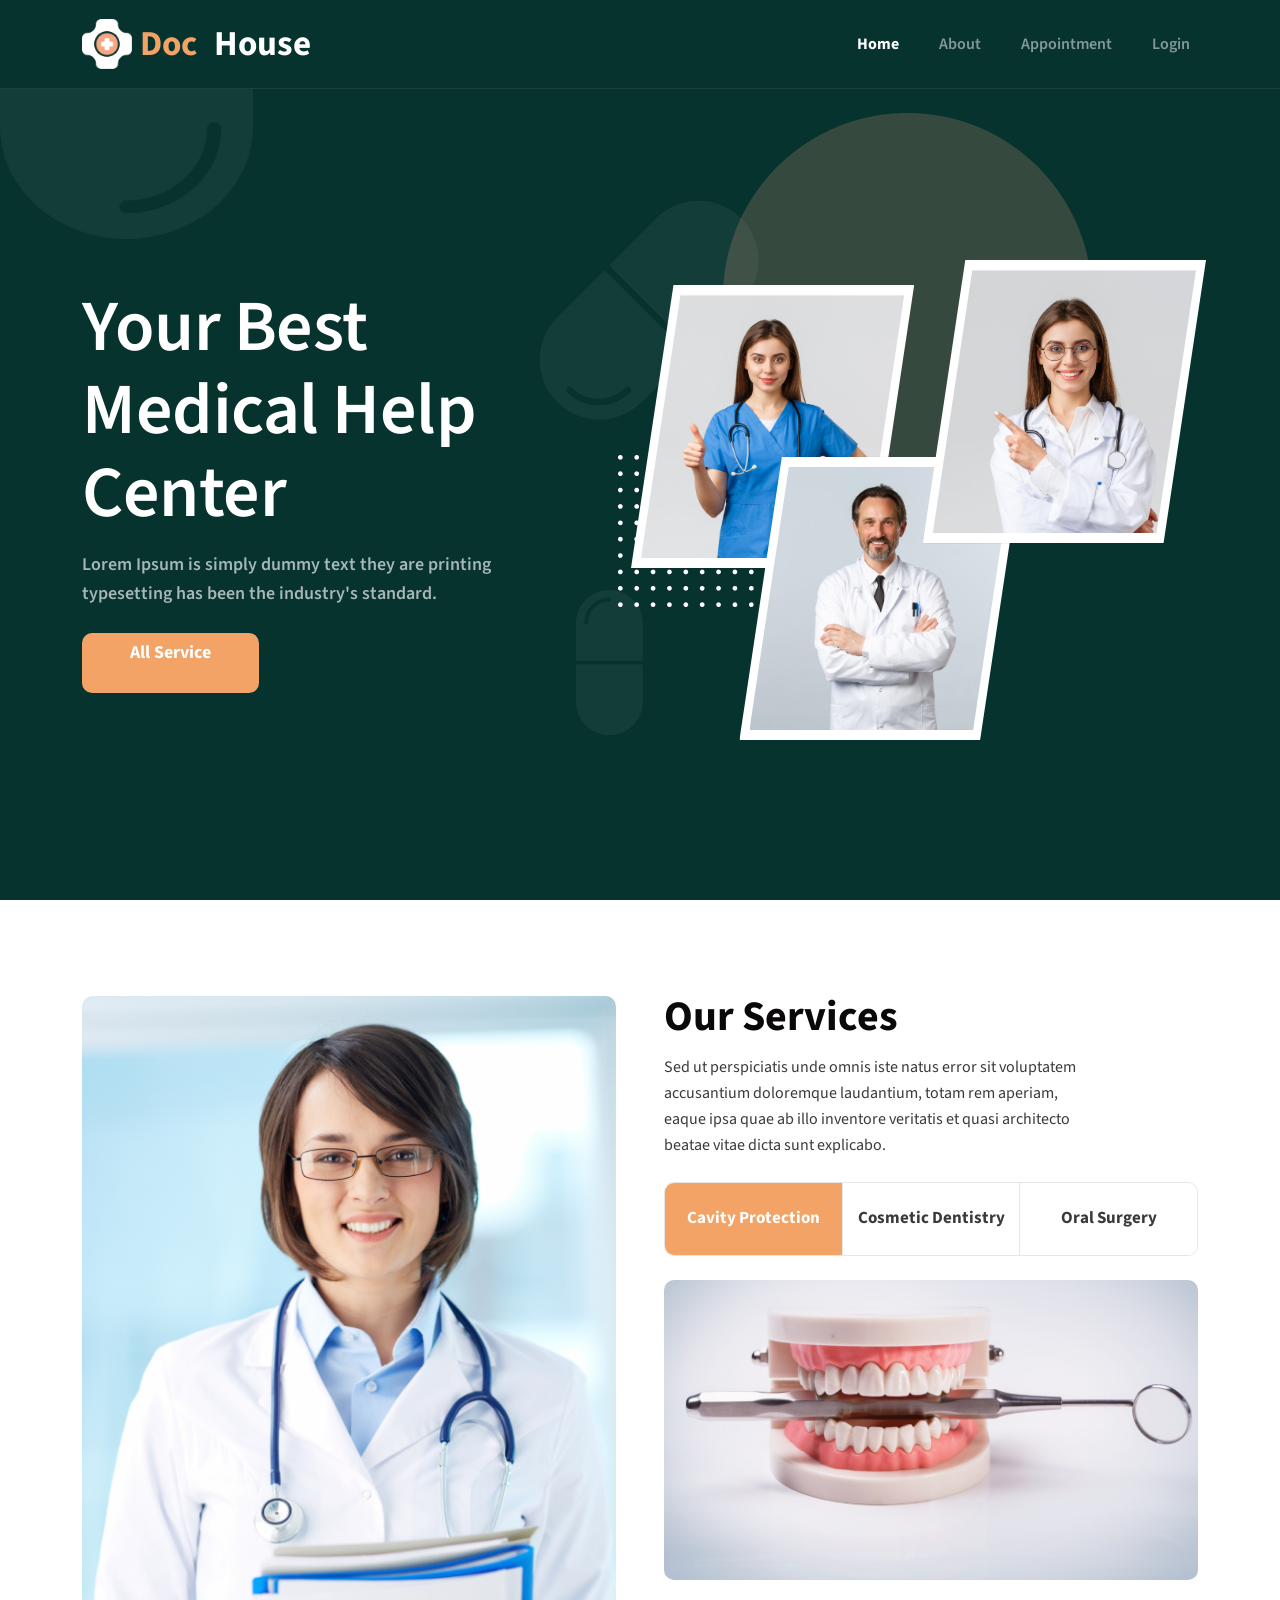
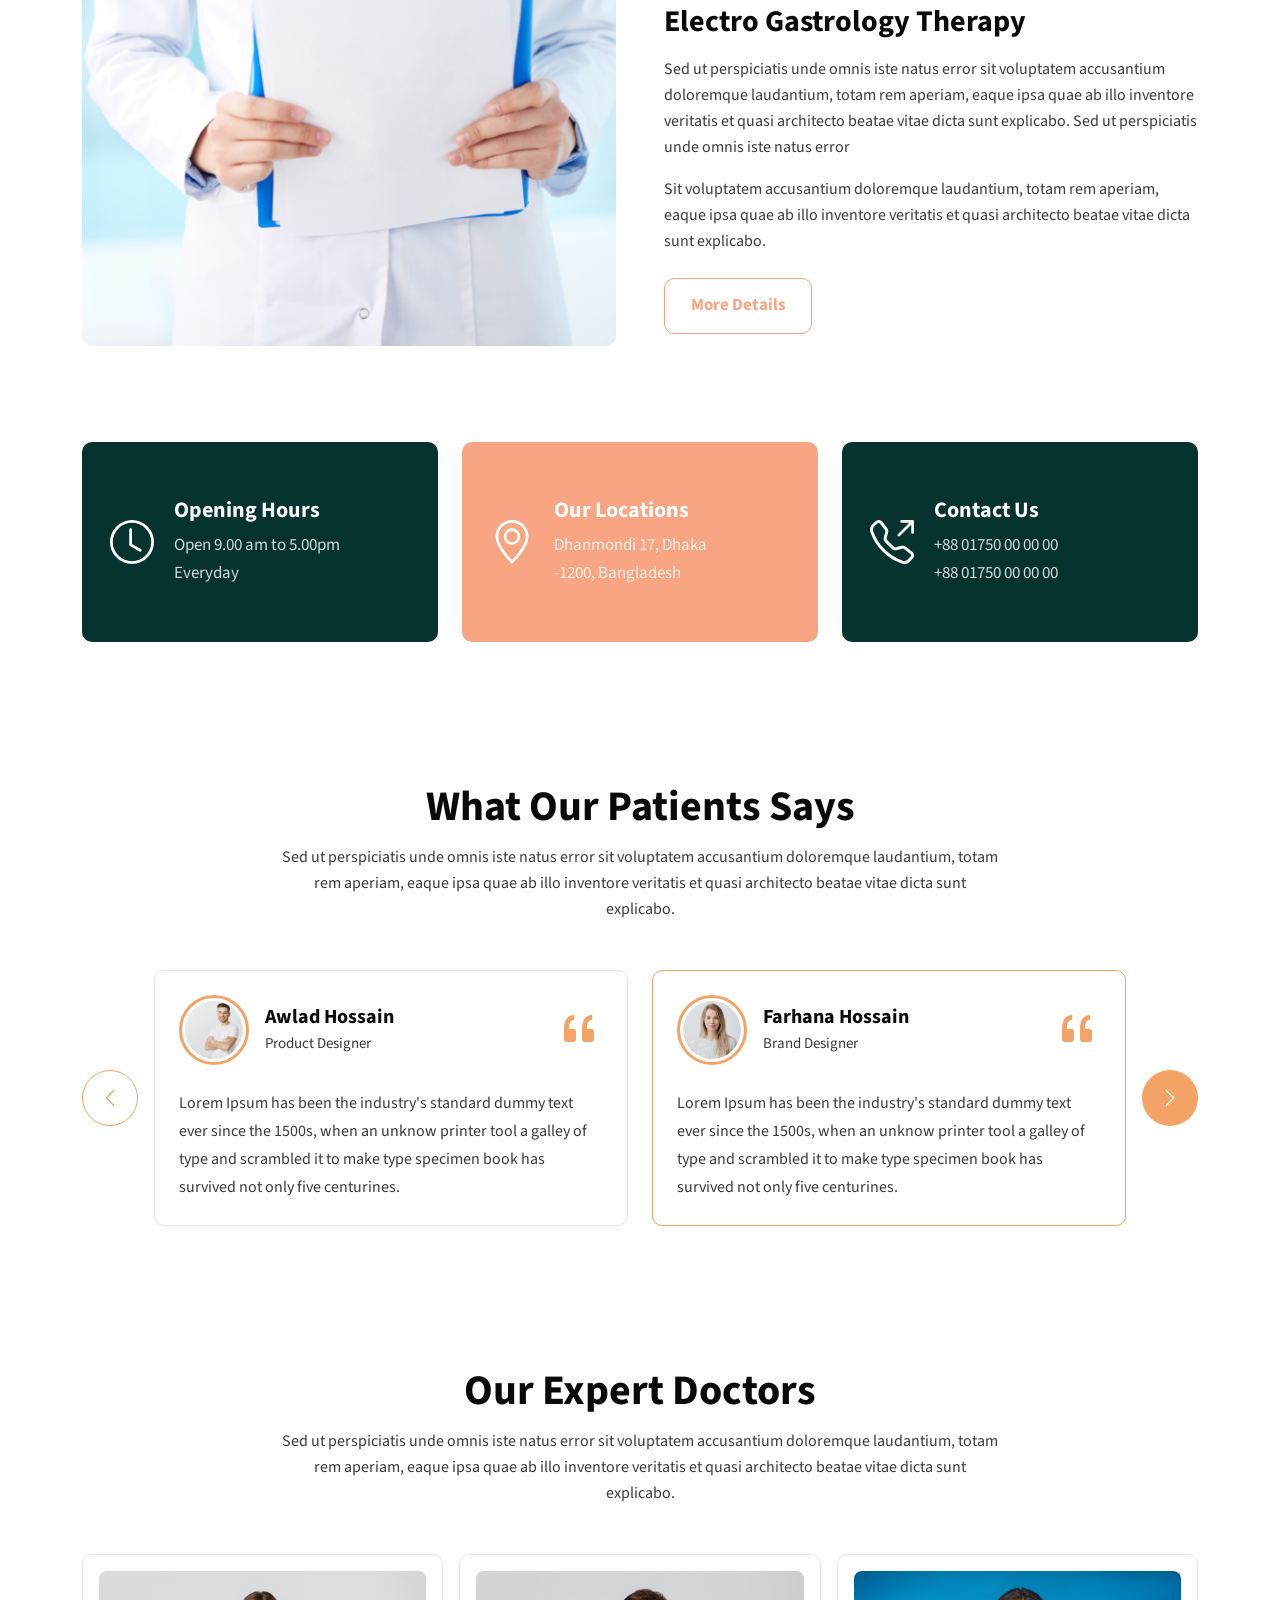
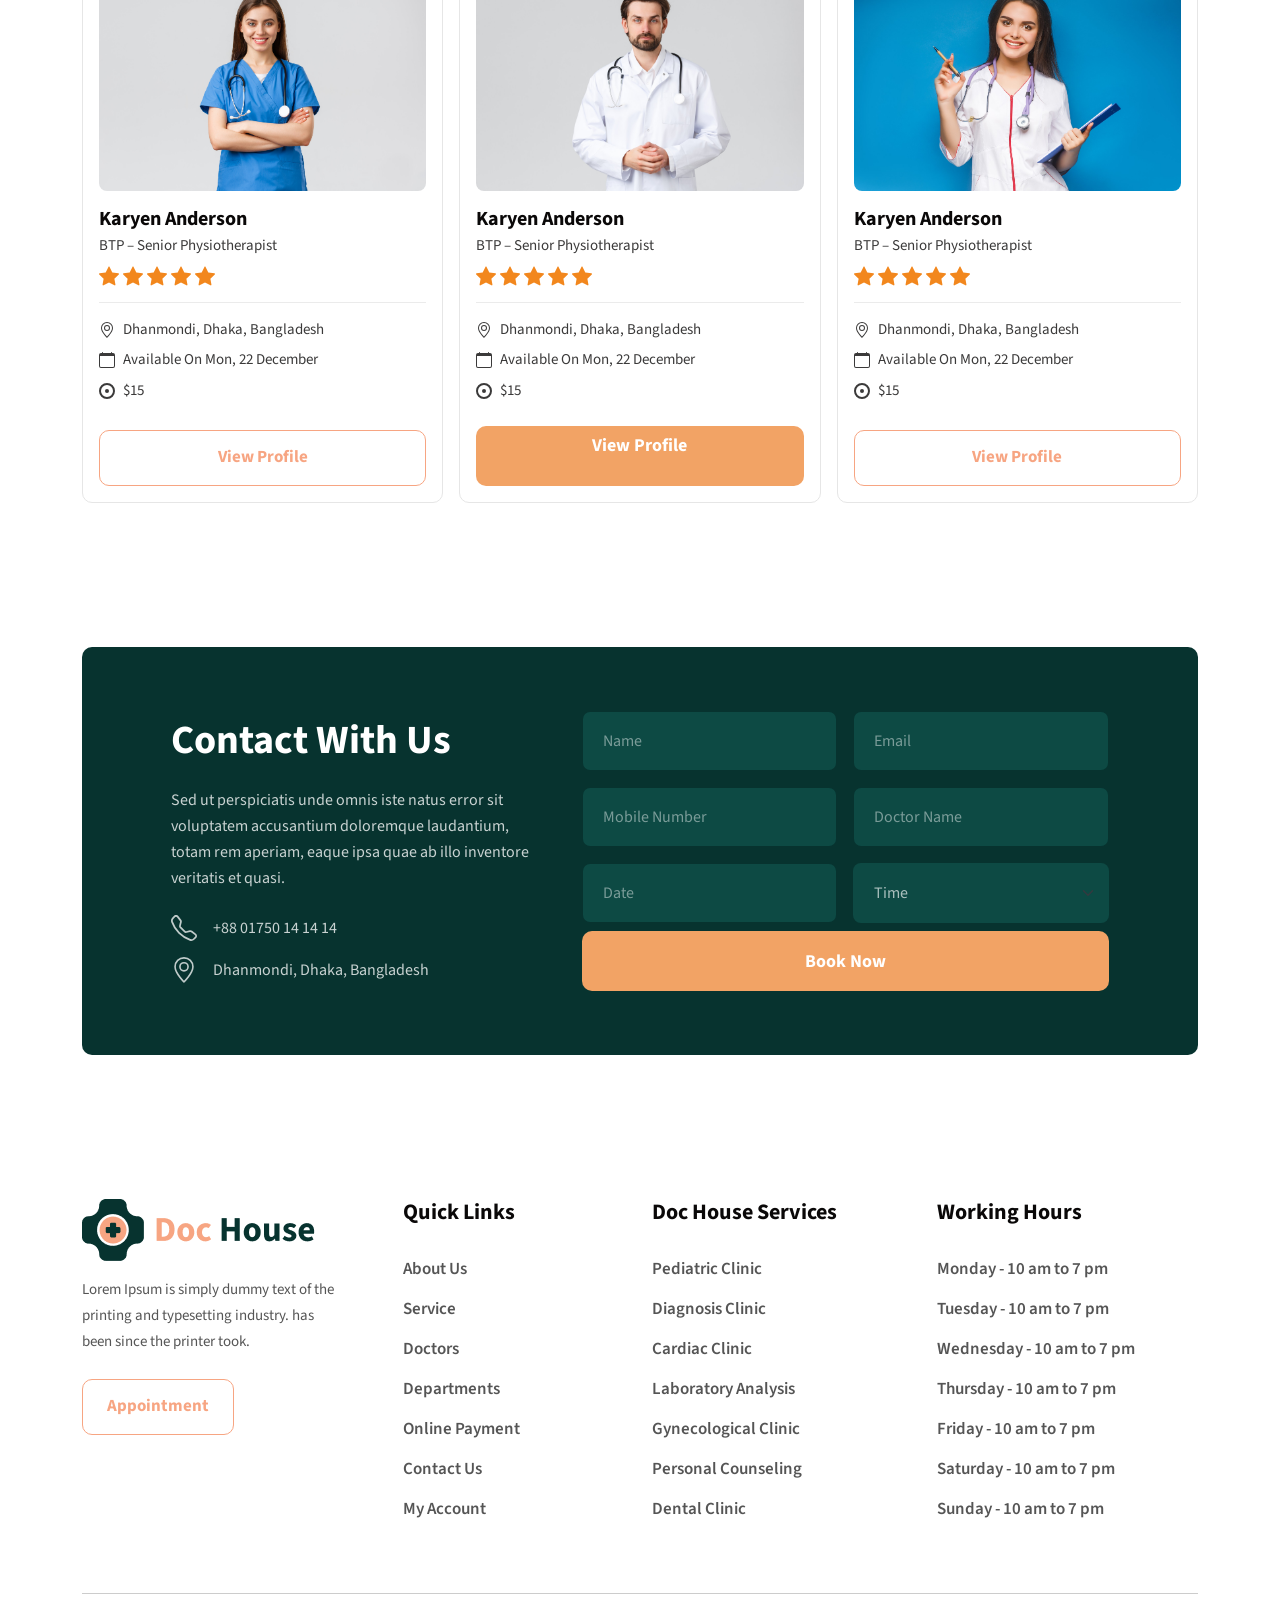
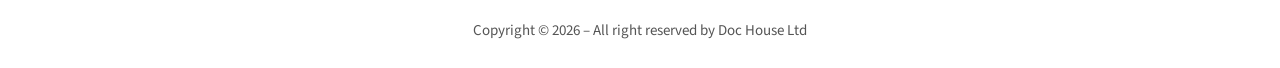
<file: index.html>
<!DOCTYPE html>
<html lang="en">
<head>
    <meta charset="UTF-8">
    <meta name="viewport" content="width=device-width, initial-scale=1.0">
    <link rel="stylesheet" href="https://cdn.jsdelivr.net/npm/bootstrap@5.3.8/dist/css/bootstrap.min.css">
    <link rel="preconnect" href="https://fonts.googleapis.com">
    <link rel="preconnect" href="https://fonts.gstatic.com" crossorigin>
    <link href="https://fonts.googleapis.com/css2?family=Source+Sans+3:ital,wght@0,200..900;1,200..900&display=swap" rel="stylesheet">
    <title>Doc House</title>
    <link rel="stylesheet" href="style.css">
</head>
<body>

<!-- Navbar -->
<nav class="navbar navbar-expand-lg navbar-dark fixed-top site-navbar">
    <div class="container">

        <!-- Logo (mobile) -->
        <a href="index.html" class="navbar-brand d-flex d-lg-none align-items-center">
            <img src="./images/logo.png" alt="Doc House" height="32" width="32" class="me-2 flex-shrink-0">
            <div class="brand-text brand-text-sm">
                <span class="brand-doc">Doc</span>
                <span class="brand-house">House</span>
            </div>
        </a>

        <!-- Logo (desktop) -->
        <a href="index.html" class="navbar-brand d-none d-lg-flex align-items-center">
            <img src="./images/logo.png" alt="Doc House" height="50" width="50" class="me-2 flex-shrink-0">
            <div class="brand-text brand-text-lg">
                <span class="brand-doc">Doc</span>
                <span class="brand-house">House</span>
            </div>
        </a>

        <!-- Toggler -->
        <button class="navbar-toggler border-0 shadow-none" type="button"
                data-bs-toggle="collapse" data-bs-target="#navbar-content"
                aria-controls="navbar-content" aria-expanded="false" aria-label="Toggle Navigation">
            <span class="navbar-toggler-icon"></span>
        </button>

        <!-- Links -->
        <div class="collapse navbar-collapse" id="navbar-content">
            <ul class="navbar-nav ms-auto mb-2 mb-lg-0 gap-lg-4 pt-3 pt-lg-0">
                <li class="nav-item"><a href="index.html" class="nav-link nav-active">Home</a></li>
                <li class="nav-item"><a href="#" class="nav-link nav-muted">About</a></li>
                <li class="nav-item"><a href="#" class="nav-link nav-muted">Appointment</a></li>
                <li class="nav-item"><a href="#" class="nav-link nav-muted">Login</a></li>
            </ul>
        </div>

    </div>
</nav>
<!-- Navbar -->

<!-- Hero -->
<section class="hero-section position-relative overflow-hidden d-flex align-items-center">

    <!-- BG Decorations -->
    <img src="./images/bg-capsule-top-left.png" alt="" aria-hidden="true"
         class="position-absolute vec vec-capsule-tl">
    <img src="./images/bg-capsule-middle.png" alt="" aria-hidden="true"
         class="position-absolute d-none d-lg-block vec vec-capsule-mid">
    <img src="./images/bg-circle.png" alt="" aria-hidden="true"
         class="position-absolute d-none d-lg-block vec vec-circle">
    <img src="./images/bg-dots.png" alt="" aria-hidden="true"
         class="position-absolute d-none d-lg-block vec vec-dots">
    <img src="./images/bg-capsule-bottom.png" alt="" aria-hidden="true"
         class="position-absolute d-none d-lg-block vec vec-capsule-bot">

    <div class="container py-5 position-relative z-1">
        <div class="row align-items-center g-5">

            <!-- Left: Text -->
            <div class="col-lg-6 col-12 text-center text-lg-start justify-content-center">
                <h1 class="hero-title fw-semibold mb-3">
                    Your Best Medical Help Center
                </h1>
                <p class="hero-sub mb-4 mx-auto mx-lg-0">
                    Lorem Ipsum is simply dummy text they are printing typesetting
                    has been the industry's standard.
                </p>
                <a href="#" class="btn btn-custom px-5 d-inline-block text-center">All Service</a>
            </div>

            <!-- Right: Parallelogram Gallery -->
            <div class="col-lg-6 col-12 d-flex justify-content-center">
                <div class="gallery-wrapper position-relative">
                    
                    <!-- Frame 1: Left mid -->
                    <div class="doc-frame doc-1">
                        <div class="img-mask">
                            <img src="./images/doc-img 1.jpg" alt="Doctor 1">
                        </div>
                    </div>

                    <!-- Frame 2: Center bottom (most prominent) -->
                    <div class="doc-frame doc-2">
                        <div class="img-mask">
                            <img src="./images/doc-img 2.jpg" alt="Doctor 2">
                        </div>
                    </div>

                    <!-- Frame 3: Right top -->
                    <div class="doc-frame doc-3">
                        <div class="img-mask">
                            <img src="./images/doc-img 3.jpg" alt="Doctor 3">
                        </div>
                    </div>

                </div>
            </div>

        </div>
    </div>
</section>
<!-- Hero -->


<!-- Services -->
<section class="servicec py-5 mt-5 justify-content-center">
    <div class="container">
        <div class="row g-5 align-items-start">

            <!-- Left: Doctor Image -->
            <div class="col-lg-6 col-12 text-center">
                <img src="./images/service_doc.png" alt="Doctor" class="service-main-img img-fluid w-100">
            </div>

            <!-- Right: Content -->
            <div class="col-lg-6 col-12 text-center text-lg-start">
                <h2 class="section-title fw-bold mb-3">Our Services</h2>
                <p class="section-para mb-4" style="max-width: 438px;" class="mx-auto mx-lg-0">
                    Sed ut perspiciatis unde omnis iste natus error sit voluptatem
                    accusantium doloremque laudantium, totam rem aperiam, eaque
                    ipsa quae ab illo inventore veritatis et quasi architecto beatae
                    vitae dicta sunt explicabo.
                </p>

                <!-- Tab Switcher -->
                <div class="service-tabs-container mb-4">
                    <button class="service-tab active">Cavity Protection</button>
                    <button class="service-tab">Cosmetic Dentistry</button>
                    <button class="service-tab">Oral Surgery</button>
                </div>

                <!-- Detail Image -->
                <img src="./images/service_teeth.png" alt="Electro Gastrology Therapy"
                     class="service-detail-img img-fluid w-100 mb-4">

                <h3 class="service-sub-title fw-bold mb-3">Electro Gastrology Therapy</h3>

                <p class="section-para mb-3">
                    Sed ut perspiciatis unde omnis iste natus error sit voluptatem accusantium
                    doloremque laudantium, totam rem aperiam, eaque ipsa quae ab illo inventore
                    veritatis et quasi architecto beatae vitae dicta sunt explicabo. Sed ut
                    perspiciatis unde omnis iste natus error
                </p>
                <p class="section-para mb-4">
                    Sit voluptatem accusantium doloremque laudantium, totam rem aperiam,
                    eaque ipsa quae ab illo inventore veritatis et quasi architecto beatae
                    vitae dicta sunt explicabo.
                </p>

                <a href="#" class="btn btn-outline-custom px-4">More Details</a>
            </div>

        </div>
    </div>
</section>
<!-- Services -->


<!-- Info -->
<section class="info py-5 mb-5">
    <div class="container">
        <div class="row g-4 justify-content-center">

            <!-- Opening Hours -->
            <div class="col-lg-4 col-md-6 col-12">
                <div class="info-card bg-dark-green">
                    <div class="info-icon flex-shrink-0">
                        <svg xmlns="http://www.w3.org/2000/svg" width="44" height="44" fill="#ffffff" viewBox="0 0 16 16">
                            <path d="M8 3.5a.5.5 0 0 0-1 0V9a.5.5 0 0 0 .252.434l3.5 2a.5.5 0 0 0 .496-.868L8 8.71z"/>
                            <path d="M8 16A8 8 0 1 0 8 0a8 8 0 0 0 0 16m7-8A7 7 0 1 1 1 8a7 7 0 0 1 14 0"/>
                        </svg>
                    </div>
                    <div>
                        <h3 class="info-title">Opening Hours</h3>
                        <p class="info-text mb-0">Open 9.00 am to 5.00pm<br>Everyday</p>
                    </div>
                </div>
            </div>

            <!-- Our Locations -->
            <div class="col-lg-4 col-md-6 col-12">
                <div class="info-card bg-orange">
                    <div class="info-icon flex-shrink-0">
                        <svg xmlns="http://www.w3.org/2000/svg" width="44" height="44" fill="#ffffff" viewBox="0 0 16 16">
                            <path d="M12.166 8.94c-.524 1.062-1.234 2.12-1.96 3.07A32 32 0 0 1 8 14.58a32 32 0 0 1-2.206-2.57c-.726-.95-1.436-2.008-1.96-3.07C3.304 7.867 3 6.862 3 6a5 5 0 0 1 10 0c0 .862-.305 1.867-.834 2.94M8 16s6-5.686 6-10A6 6 0 0 0 2 6c0 4.314 6 10 6 10"/>
                            <path d="M8 8a2 2 0 1 1 0-4 2 2 0 0 1 0 4m0 1a3 3 0 1 0 0-6 3 3 0 0 0 0 6"/>
                        </svg>
                    </div>
                    <div>
                        <h3 class="info-title">Our Locations</h3>
                        <p class="info-text mb-0">Dhanmondi 17, Dhaka<br>-1200, Bangladesh</p>
                    </div>
                </div>
            </div>

            <!-- Contact Us -->
            <div class="col-lg-4 col-md-6 col-12">
                <div class="info-card bg-dark-green">
                    <div class="info-icon flex-shrink-0">
                        <svg xmlns="http://www.w3.org/2000/svg" width="44" height="44" fill="#ffffff" viewBox="0 0 16 16">
                            <path d="M3.654 1.328a.678.678 0 0 0-1.015-.063L1.605 2.3c-.483.484-.661 1.169-.45 1.77a17.6 17.6 0 0 0 4.168 6.608 17.6 17.6 0 0 0 6.608 4.168c.601.211 1.286.033 1.77-.45l1.034-1.034a.678.678 0 0 0-.063-1.015l-2.307-1.794a.68.68 0 0 0-.58-.122l-2.19.547a1.75 1.75 0 0 1-1.657-.459L5.482 8.062a1.75 1.75 0 0 1-.46-1.657l.548-2.19a.68.68 0 0 0-.122-.58zM1.884.511a1.745 1.745 0 0 1 2.612.163L6.29 2.98c.329.423.445.974.315 1.494l-.547 2.19a.68.68 0 0 0 .178.643l2.457 2.457a.68.68 0 0 0 .644.178l2.189-.547a1.75 1.75 0 0 1 1.494.315l2.306 1.794c.829.645.905 1.87.163 2.611l-1.034 1.034c-.74.74-1.846 1.065-2.877.702a18.6 18.6 0 0 1-7.01-4.42 18.6 18.6 0 0 1-4.42-7.009c-.362-1.03-.037-2.137.703-2.877zM11 .5a.5.5 0 0 1 .5-.5h4a.5.5 0 0 1 .5.5v4a.5.5 0 0 1-1 0V1.707l-4.146 4.147a.5.5 0 0 1-.708-.708L14.293 1H11.5a.5.5 0 0 1-.5-.5"/>
                        </svg>
                    </div>
                    <div>
                        <h3 class="info-title">Contact Us</h3>
                        <p class="info-text mb-0">+88 01750 00 00 00<br>+88 01750 00 00 00</p>
                    </div>
                </div>
            </div>

        </div>
    </div>
</section>
<!-- Info -->


<!-- Testomonials -->
<section class="testomonial py-5 my-5">
    <div class="container">

        <div class="text-center mb-5">
            <h2 class="section-title fw-bold mb-3">What Our Patients Says</h2>
            <p class="section-para mx-auto" style="max-width: 720px;">
                Sed ut perspiciatis unde omnis iste natus error sit voluptatem accusantium doloremque laudantium,
                totam rem aperiam, eaque ipsa quae ab illo inventore veritatis et quasi architecto beatae
                vitae dicta sunt explicabo.
            </p>
        </div>

        <div class="d-flex align-items-center gap-3">

            <!-- Prev Button -->
            <button class="slider-btn prev-btn flex-shrink-0">
                <svg xmlns="http://www.w3.org/2000/svg" width="20" height="20" fill="currentColor" viewBox="0 0 16 16">
                    <path fill-rule="evenodd" d="M11.354 1.646a.5.5 0 0 1 0 .708L5.707 8l5.647 5.646a.5.5 0 0 1-.708.708l-6-6a.5.5 0 0 1 0-.708l6-6a.5.5 0 0 1 .708 0"/>
                </svg>
            </button>

            <div class="row g-4 flex-grow-1">

                <!-- Card 1 (default) -->
                <div class="col-lg-6 col-12">
                    <div class="testimonial-card p-4 h-100">
                        <div class="d-flex align-items-center justify-content-between mb-4">
                            <div class="d-flex align-items-center gap-3">
                                <img src="./images/patient1.jpg" alt="Awlad Hossain" class="patient-avatar">
                                <div>
                                    <h5 class="patient-name fw-bold mb-1">Awlad Hossain</h5>
                                    <p class="patient-role mb-0">Product Designer</p>
                                </div>
                            </div>
                            <svg xmlns="http://www.w3.org/2000/svg" width="48" height="48" fill="#F2A365" viewBox="0 0 16 16" class="flex-shrink-0">
                                <path d="M12 12a1 1 0 0 0 1-1V8.558a1 1 0 0 0-1-1h-1.388q0-.527.062-1.054.093-.558.31-.992t.559-.683q.34-.279.868-.279V3q-.868 0-1.52.372a3.3 3.3 0 0 0-1.085.992 4.9 4.9 0 0 0-.62 1.458A7.7 7.7 0 0 0 9 7.558V11a1 1 0 0 0 1 1zm-6 0a1 1 0 0 0 1-1V8.558a1 1 0 0 0-1-1H4.612q0-.527.062-1.054.094-.558.31-.992.217-.434.559-.683.34-.279.868-.279V3q-.868 0-1.52.372a3.3 3.3 0 0 0-1.085.992 4.9 4.9 0 0 0-.62 1.458A7.7 7.7 0 0 0 3 7.558V11a1 1 0 0 0 1 1z"/>
                            </svg>
                        </div>
                        <p class="review-text mb-0">
                            Lorem Ipsum has been the industry's standard dummy text ever since the 1500s,
                            when an unknow printer tool a galley of type and scrambled it to make type
                            specimen book has survived not only five centurines.
                        </p>
                    </div>
                </div>

                <!-- Card 2 (active — highlighted border) -->
                <div class="col-lg-6 col-12">
                    <div class="testimonial-card active-testimonial p-4 h-100">
                        <div class="d-flex align-items-center justify-content-between mb-4">
                            <div class="d-flex align-items-center gap-3">
                                <img src="./images/patient2.jpg" alt="Farhana Hossain" class="patient-avatar">
                                <div>
                                    <h5 class="patient-name fw-bold mb-1">Farhana Hossain</h5>
                                    <p class="patient-role mb-0">Brand Designer</p>
                                </div>
                            </div>
                            <svg xmlns="http://www.w3.org/2000/svg" width="48" height="48" fill="#F2A365" viewBox="0 0 16 16" class="flex-shrink-0">
                                <path d="M12 12a1 1 0 0 0 1-1V8.558a1 1 0 0 0-1-1h-1.388q0-.527.062-1.054.093-.558.31-.992t.559-.683q.34-.279.868-.279V3q-.868 0-1.52.372a3.3 3.3 0 0 0-1.085.992 4.9 4.9 0 0 0-.62 1.458A7.7 7.7 0 0 0 9 7.558V11a1 1 0 0 0 1 1zm-6 0a1 1 0 0 0 1-1V8.558a1 1 0 0 0-1-1H4.612q0-.527.062-1.054.094-.558.31-.992.217-.434.559-.683.34-.279.868-.279V3q-.868 0-1.52.372a3.3 3.3 0 0 0-1.085.992 4.9 4.9 0 0 0-.62 1.458A7.7 7.7 0 0 0 3 7.558V11a1 1 0 0 0 1 1z"/>
                            </svg>
                        </div>
                        <p class="review-text mb-0">
                            Lorem Ipsum has been the industry's standard dummy text ever since the 1500s,
                            when an unknow printer tool a galley of type and scrambled it to make type
                            specimen book has survived not only five centurines.
                        </p>
                    </div>
                </div>

            </div>

            <!-- Next Button -->
            <button class="slider-btn next-btn flex-shrink-0">
                <svg xmlns="http://www.w3.org/2000/svg" width="20" height="20" fill="currentColor" viewBox="0 0 16 16">
                    <path fill-rule="evenodd" d="M4.646 1.646a.5.5 0 0 1 .708 0l6 6a.5.5 0 0 1 0 .708l-6 6a.5.5 0 0 1-.708-.708L10.293 8 4.646 2.354a.5.5 0 0 1 0-.708"/>
                </svg>
            </button>

        </div>

    </div>
</section>
<!-- Testomonials -->


<!-- expert Doctors -->
<section class="doctors py-5 my-5">
    <div class="container">

        <div class="text-center mb-5">
            <h2 class="section-title fw-bold mb-3">Our Expert Doctors</h2>
            <p class="section-para mx-auto mb-0" style="max-width: 720px;">
                Sed ut perspiciatis unde omnis iste natus error sit voluptatem accusantium doloremque laudantium,
                totam rem aperiam, eaque ipsa quae ab illo inventore veritatis et quasi architecto beatae
                vitae dicta sunt explicabo.
            </p>
        </div>

        <div class="row gx-3 gy-4">

            <!-- Card 1 (outline button) -->
            <div class="col-lg-4 col-md-6 col-12">
                <div class="doctor-card p-3 h-100 d-flex flex-column">
                    <img src="./images/expert-doc1.jpg" alt="Karyen Anderson" class="doctor-photo mb-3">
                    <h5 class="doctor-name fw-bold mb-1">Karyen Anderson</h5>
                    <p class="doctor-role mb-2">BTP – Senior Physiotherapist</p>
                    <div class="d-flex gap-1 mb-3">
                        <svg xmlns="http://www.w3.org/2000/svg" width="20" height="20" fill="#F2871D" viewBox="0 0 16 16"><path d="M3.612 15.443c-.386.198-.824-.149-.746-.592l.83-4.73L.173 6.765c-.329-.314-.158-.888.283-.95l4.898-.696L7.538.792c.197-.39.73-.39.927 0l2.184 4.327 4.898.696c.441.062.612.636.282.95l-3.522 3.356.83 4.73c.078.443-.36.79-.746.592L8 13.187l-4.389 2.256z"/></svg>
                        <svg xmlns="http://www.w3.org/2000/svg" width="20" height="20" fill="#F2871D" viewBox="0 0 16 16"><path d="M3.612 15.443c-.386.198-.824-.149-.746-.592l.83-4.73L.173 6.765c-.329-.314-.158-.888.283-.95l4.898-.696L7.538.792c.197-.39.73-.39.927 0l2.184 4.327 4.898.696c.441.062.612.636.282.95l-3.522 3.356.83 4.73c.078.443-.36.79-.746.592L8 13.187l-4.389 2.256z"/></svg>
                        <svg xmlns="http://www.w3.org/2000/svg" width="20" height="20" fill="#F2871D" viewBox="0 0 16 16"><path d="M3.612 15.443c-.386.198-.824-.149-.746-.592l.83-4.73L.173 6.765c-.329-.314-.158-.888.283-.95l4.898-.696L7.538.792c.197-.39.73-.39.927 0l2.184 4.327 4.898.696c.441.062.612.636.282.95l-3.522 3.356.83 4.73c.078.443-.36.79-.746.592L8 13.187l-4.389 2.256z"/></svg>
                        <svg xmlns="http://www.w3.org/2000/svg" width="20" height="20" fill="#F2871D" viewBox="0 0 16 16"><path d="M3.612 15.443c-.386.198-.824-.149-.746-.592l.83-4.73L.173 6.765c-.329-.314-.158-.888.283-.95l4.898-.696L7.538.792c.197-.39.73-.39.927 0l2.184 4.327 4.898.696c.441.062.612.636.282.95l-3.522 3.356.83 4.73c.078.443-.36.79-.746.592L8 13.187l-4.389 2.256z"/></svg>
                        <svg xmlns="http://www.w3.org/2000/svg" width="20" height="20" fill="#F2871D" viewBox="0 0 16 16"><path d="M3.612 15.443c-.386.198-.824-.149-.746-.592l.83-4.73L.173 6.765c-.329-.314-.158-.888.283-.95l4.898-.696L7.538.792c.197-.39.73-.39.927 0l2.184 4.327 4.898.696c.441.062.612.636.282.95l-3.522 3.356.83 4.73c.078.443-.36.79-.746.592L8 13.187l-4.389 2.256z"/></svg>
                    </div>
                    <hr class="doctor-divider">
                    <div class="d-flex flex-column gap-2 mb-4">
                        <div class="d-flex align-items-center gap-2">
                            <svg xmlns="http://www.w3.org/2000/svg" width="16" height="16" fill="#3B3A3A" viewBox="0 0 16 16"><path d="M12.166 8.94c-.524 1.062-1.234 2.12-1.96 3.07A32 32 0 0 1 8 14.58a32 32 0 0 1-2.206-2.57c-.726-.95-1.436-2.008-1.96-3.07C3.304 7.867 3 6.862 3 6a5 5 0 0 1 10 0c0 .862-.305 1.867-.834 2.94M8 16s6-5.686 6-10A6 6 0 0 0 2 6c0 4.314 6 10 6 10"/><path d="M8 8a2 2 0 1 1 0-4 2 2 0 0 1 0 4m0 1a3 3 0 1 0 0-6 3 3 0 0 0 0 6"/></svg>
                            <span class="doctor-info-text">Dhanmondi, Dhaka, Bangladesh</span>
                        </div>
                        <div class="d-flex align-items-center gap-2">
                            <svg xmlns="http://www.w3.org/2000/svg" width="16" height="16" fill="#3B3A3A" viewBox="0 0 16 16"><path d="M3.5 0a.5.5 0 0 1 .5.5V1h8V.5a.5.5 0 0 1 1 0V1h1a2 2 0 0 1 2 2v11a2 2 0 0 1-2 2H2a2 2 0 0 1-2-2V3a2 2 0 0 1 2-2h1V.5a.5.5 0 0 1 .5-.5M1 4v10a1 1 0 0 0 1 1h12a1 1 0 0 0 1-1V4z"/></svg>
                            <span class="doctor-info-text">Available On Mon, 22 December</span>
                        </div>
                        <div class="d-flex align-items-center gap-2">
                            <svg xmlns="http://www.w3.org/2000/svg" width="16" height="16" fill="#3B3A3A" viewBox="0 0 16 16"><path d="M8 10a2 2 0 1 0 0-4 2 2 0 0 0 0 4"/><path d="M8 16A8 8 0 1 0 8 0a8 8 0 0 0 0 16m1-8a1 1 0 1 1-2 0 1 1 0 0 1 2 0m5 0A6 6 0 1 1 2 8a6 6 0 0 1 12 0"/></svg>
                            <span class="doctor-info-text">$15</span>
                        </div>
                    </div>
                    <a href="./doctorprofile.html" class="btn btn-outline-custom mt-auto">View Profile</a>
                </div>
            </div>

            <!-- Card 2 (filled button — featured) -->
            <div class="col-lg-4 col-md-6 col-12">
                <div class="doctor-card p-3 h-100 d-flex flex-column">
                    <img src="./images/expert-doc2.jpg" alt="Karyen Anderson" class="doctor-photo mb-3">
                    <h5 class="doctor-name fw-bold mb-1">Karyen Anderson</h5>
                    <p class="doctor-role mb-2">BTP – Senior Physiotherapist</p>
                    <div class="d-flex gap-1 mb-3">
                        <svg xmlns="http://www.w3.org/2000/svg" width="20" height="20" fill="#F2871D" viewBox="0 0 16 16"><path d="M3.612 15.443c-.386.198-.824-.149-.746-.592l.83-4.73L.173 6.765c-.329-.314-.158-.888.283-.95l4.898-.696L7.538.792c.197-.39.73-.39.927 0l2.184 4.327 4.898.696c.441.062.612.636.282.95l-3.522 3.356.83 4.73c.078.443-.36.79-.746.592L8 13.187l-4.389 2.256z"/></svg>
                        <svg xmlns="http://www.w3.org/2000/svg" width="20" height="20" fill="#F2871D" viewBox="0 0 16 16"><path d="M3.612 15.443c-.386.198-.824-.149-.746-.592l.83-4.73L.173 6.765c-.329-.314-.158-.888.283-.95l4.898-.696L7.538.792c.197-.39.73-.39.927 0l2.184 4.327 4.898.696c.441.062.612.636.282.95l-3.522 3.356.83 4.73c.078.443-.36.79-.746.592L8 13.187l-4.389 2.256z"/></svg>
                        <svg xmlns="http://www.w3.org/2000/svg" width="20" height="20" fill="#F2871D" viewBox="0 0 16 16"><path d="M3.612 15.443c-.386.198-.824-.149-.746-.592l.83-4.73L.173 6.765c-.329-.314-.158-.888.283-.95l4.898-.696L7.538.792c.197-.39.73-.39.927 0l2.184 4.327 4.898.696c.441.062.612.636.282.95l-3.522 3.356.83 4.73c.078.443-.36.79-.746.592L8 13.187l-4.389 2.256z"/></svg>
                        <svg xmlns="http://www.w3.org/2000/svg" width="20" height="20" fill="#F2871D" viewBox="0 0 16 16"><path d="M3.612 15.443c-.386.198-.824-.149-.746-.592l.83-4.73L.173 6.765c-.329-.314-.158-.888.283-.95l4.898-.696L7.538.792c.197-.39.73-.39.927 0l2.184 4.327 4.898.696c.441.062.612.636.282.95l-3.522 3.356.83 4.73c.078.443-.36.79-.746.592L8 13.187l-4.389 2.256z"/></svg>
                        <svg xmlns="http://www.w3.org/2000/svg" width="20" height="20" fill="#F2871D" viewBox="0 0 16 16"><path d="M3.612 15.443c-.386.198-.824-.149-.746-.592l.83-4.73L.173 6.765c-.329-.314-.158-.888.283-.95l4.898-.696L7.538.792c.197-.39.73-.39.927 0l2.184 4.327 4.898.696c.441.062.612.636.282.95l-3.522 3.356.83 4.73c.078.443-.36.79-.746.592L8 13.187l-4.389 2.256z"/></svg>
                    </div>
                    <hr class="doctor-divider">
                    <div class="d-flex flex-column gap-2 mb-4">
                        <div class="d-flex align-items-center gap-2">
                            <svg xmlns="http://www.w3.org/2000/svg" width="16" height="16" fill="#3B3A3A" viewBox="0 0 16 16"><path d="M12.166 8.94c-.524 1.062-1.234 2.12-1.96 3.07A32 32 0 0 1 8 14.58a32 32 0 0 1-2.206-2.57c-.726-.95-1.436-2.008-1.96-3.07C3.304 7.867 3 6.862 3 6a5 5 0 0 1 10 0c0 .862-.305 1.867-.834 2.94M8 16s6-5.686 6-10A6 6 0 0 0 2 6c0 4.314 6 10 6 10"/><path d="M8 8a2 2 0 1 1 0-4 2 2 0 0 1 0 4m0 1a3 3 0 1 0 0-6 3 3 0 0 0 0 6"/></svg>
                            <span class="doctor-info-text">Dhanmondi, Dhaka, Bangladesh</span>
                        </div>
                        <div class="d-flex align-items-center gap-2">
                            <svg xmlns="http://www.w3.org/2000/svg" width="16" height="16" fill="#3B3A3A" viewBox="0 0 16 16"><path d="M3.5 0a.5.5 0 0 1 .5.5V1h8V.5a.5.5 0 0 1 1 0V1h1a2 2 0 0 1 2 2v11a2 2 0 0 1-2 2H2a2 2 0 0 1-2-2V3a2 2 0 0 1 2-2h1V.5a.5.5 0 0 1 .5-.5M1 4v10a1 1 0 0 0 1 1h12a1 1 0 0 0 1-1V4z"/></svg>
                            <span class="doctor-info-text">Available On Mon, 22 December</span>
                        </div>
                        <div class="d-flex align-items-center gap-2">
                            <svg xmlns="http://www.w3.org/2000/svg" width="16" height="16" fill="#3B3A3A" viewBox="0 0 16 16"><path d="M8 10a2 2 0 1 0 0-4 2 2 0 0 0 0 4"/><path d="M8 16A8 8 0 1 0 8 0a8 8 0 0 0 0 16m1-8a1 1 0 1 1-2 0 1 1 0 0 1 2 0m5 0A6 6 0 1 1 2 8a6 6 0 0 1 12 0"/></svg>
                            <span class="doctor-info-text">$15</span>
                        </div>
                    </div>
                    <a href="./doctorprofile.html" class="btn btn-custom mt-auto text-white text-align-center justify-content-center">View Profile</a>
                </div>
            </div>

            <!-- Card 3 (outline button) -->
            <div class="col-lg-4 col-md-6 col-12">
                <div class="doctor-card p-3 h-100 d-flex flex-column">
                    <img src="./images/expert-doc3.jpg" alt="Karyen Anderson" class="doctor-photo mb-3">
                    <h5 class="doctor-name fw-bold mb-1">Karyen Anderson</h5>
                    <p class="doctor-role mb-2">BTP – Senior Physiotherapist</p>
                    <div class="d-flex gap-1 mb-3">
                        <svg xmlns="http://www.w3.org/2000/svg" width="20" height="20" fill="#F2871D" viewBox="0 0 16 16"><path d="M3.612 15.443c-.386.198-.824-.149-.746-.592l.83-4.73L.173 6.765c-.329-.314-.158-.888.283-.95l4.898-.696L7.538.792c.197-.39.73-.39.927 0l2.184 4.327 4.898.696c.441.062.612.636.282.95l-3.522 3.356.83 4.73c.078.443-.36.79-.746.592L8 13.187l-4.389 2.256z"/></svg>
                        <svg xmlns="http://www.w3.org/2000/svg" width="20" height="20" fill="#F2871D" viewBox="0 0 16 16"><path d="M3.612 15.443c-.386.198-.824-.149-.746-.592l.83-4.73L.173 6.765c-.329-.314-.158-.888.283-.95l4.898-.696L7.538.792c.197-.39.73-.39.927 0l2.184 4.327 4.898.696c.441.062.612.636.282.95l-3.522 3.356.83 4.73c.078.443-.36.79-.746.592L8 13.187l-4.389 2.256z"/></svg>
                        <svg xmlns="http://www.w3.org/2000/svg" width="20" height="20" fill="#F2871D" viewBox="0 0 16 16"><path d="M3.612 15.443c-.386.198-.824-.149-.746-.592l.83-4.73L.173 6.765c-.329-.314-.158-.888.283-.95l4.898-.696L7.538.792c.197-.39.73-.39.927 0l2.184 4.327 4.898.696c.441.062.612.636.282.95l-3.522 3.356.83 4.73c.078.443-.36.79-.746.592L8 13.187l-4.389 2.256z"/></svg>
                        <svg xmlns="http://www.w3.org/2000/svg" width="20" height="20" fill="#F2871D" viewBox="0 0 16 16"><path d="M3.612 15.443c-.386.198-.824-.149-.746-.592l.83-4.73L.173 6.765c-.329-.314-.158-.888.283-.95l4.898-.696L7.538.792c.197-.39.73-.39.927 0l2.184 4.327 4.898.696c.441.062.612.636.282.95l-3.522 3.356.83 4.73c.078.443-.36.79-.746.592L8 13.187l-4.389 2.256z"/></svg>
                        <svg xmlns="http://www.w3.org/2000/svg" width="20" height="20" fill="#F2871D" viewBox="0 0 16 16"><path d="M3.612 15.443c-.386.198-.824-.149-.746-.592l.83-4.73L.173 6.765c-.329-.314-.158-.888.283-.95l4.898-.696L7.538.792c.197-.39.73-.39.927 0l2.184 4.327 4.898.696c.441.062.612.636.282.95l-3.522 3.356.83 4.73c.078.443-.36.79-.746.592L8 13.187l-4.389 2.256z"/></svg>
                    </div>
                    <hr class="doctor-divider">
                    <div class="d-flex flex-column gap-2 mb-4">
                        <div class="d-flex align-items-center gap-2">
                            <svg xmlns="http://www.w3.org/2000/svg" width="16" height="16" fill="#3B3A3A" viewBox="0 0 16 16"><path d="M12.166 8.94c-.524 1.062-1.234 2.12-1.96 3.07A32 32 0 0 1 8 14.58a32 32 0 0 1-2.206-2.57c-.726-.95-1.436-2.008-1.96-3.07C3.304 7.867 3 6.862 3 6a5 5 0 0 1 10 0c0 .862-.305 1.867-.834 2.94M8 16s6-5.686 6-10A6 6 0 0 0 2 6c0 4.314 6 10 6 10"/><path d="M8 8a2 2 0 1 1 0-4 2 2 0 0 1 0 4m0 1a3 3 0 1 0 0-6 3 3 0 0 0 0 6"/></svg>
                            <span class="doctor-info-text">Dhanmondi, Dhaka, Bangladesh</span>
                        </div>
                        <div class="d-flex align-items-center gap-2">
                            <svg xmlns="http://www.w3.org/2000/svg" width="16" height="16" fill="#3B3A3A" viewBox="0 0 16 16"><path d="M3.5 0a.5.5 0 0 1 .5.5V1h8V.5a.5.5 0 0 1 1 0V1h1a2 2 0 0 1 2 2v11a2 2 0 0 1-2 2H2a2 2 0 0 1-2-2V3a2 2 0 0 1 2-2h1V.5a.5.5 0 0 1 .5-.5M1 4v10a1 1 0 0 0 1 1h12a1 1 0 0 0 1-1V4z"/></svg>
                            <span class="doctor-info-text">Available On Mon, 22 December</span>
                        </div>
                        <div class="d-flex align-items-center gap-2">
                            <svg xmlns="http://www.w3.org/2000/svg" width="16" height="16" fill="#3B3A3A" viewBox="0 0 16 16"><path d="M8 10a2 2 0 1 0 0-4 2 2 0 0 0 0 4"/><path d="M8 16A8 8 0 1 0 8 0a8 8 0 0 0 0 16m1-8a1 1 0 1 1-2 0 1 1 0 0 1 2 0m5 0A6 6 0 1 1 2 8a6 6 0 0 1 12 0"/></svg>
                            <span class="doctor-info-text">$15</span>
                        </div>
                    </div>
                    <a href="./doctorprofile.html" class="btn btn-outline-custom mt-auto">View Profile</a>
                </div>
            </div>

        </div>
    </div>
</section>
<!-- expert Doctors -->


<!-- Contact -->
<section class="py-5 my-5">
    <div class="container">
        <div class="contact-wrap">
            <div class="row g-5 align-items-center">

                <!-- Left Info -->
                <div class="col-lg-5 col-12">
                    <h2 class="contact-title fw-bold mb-4">Contact With Us</h2>
                    <p class="contact-text mb-4">
                        Sed ut perspiciatis unde omnis iste natus error sit voluptatem
                        accusantium doloremque laudantium, totam rem aperiam, eaque ipsa
                        quae ab illo inventore veritatis et quasi.
                    </p>
                    <div class="d-flex align-items-center gap-3 mb-3">
                        <svg xmlns="http://www.w3.org/2000/svg" width="26" height="26" fill="rgba(255,255,255,0.75)" viewBox="0 0 16 16">
                            <path d="M3.654 1.328a.678.678 0 0 0-1.015-.063L1.605 2.3c-.483.484-.661 1.169-.45 1.77a17.6 17.6 0 0 0 4.168 6.608 17.6 17.6 0 0 0 6.608 4.168c.601.211 1.286.033 1.77-.45l1.034-1.034a.678.678 0 0 0-.063-1.015l-2.307-1.794a.68.68 0 0 0-.58-.122l-2.19.547a1.75 1.75 0 0 1-1.657-.459L5.482 8.062a1.75 1.75 0 0 1-.46-1.657l.548-2.19a.68.68 0 0 0-.122-.58zM1.884.511a1.745 1.745 0 0 1 2.612.163L6.29 2.98c.329.423.445.974.315 1.494l-.547 2.19a.68.68 0 0 0 .178.643l2.457 2.457a.68.68 0 0 0 .644.178l2.189-.547a1.75 1.75 0 0 1 1.494.315l2.306 1.794c.829.645.905 1.87.163 2.611l-1.034 1.034c-.74.74-1.846 1.065-2.877.702a18.6 18.6 0 0 1-7.01-4.42 18.6 18.6 0 0 1-4.42-7.009c-.362-1.03-.037-2.137.703-2.877z"/>
                        </svg>
                        <span class="contact-text mb-0">+88 01750 14 14 14</span>
                    </div>
                    <div class="d-flex align-items-center gap-3">
                        <svg xmlns="http://www.w3.org/2000/svg" width="26" height="26" fill="rgba(255,255,255,0.75)" viewBox="0 0 16 16">
                            <path d="M12.166 8.94c-.524 1.062-1.234 2.12-1.96 3.07A32 32 0 0 1 8 14.58a32 32 0 0 1-2.206-2.57c-.726-.95-1.436-2.008-1.96-3.07C3.304 7.867 3 6.862 3 6a5 5 0 0 1 10 0c0 .862-.305 1.867-.834 2.94M8 16s6-5.686 6-10A6 6 0 0 0 2 6c0 4.314 6 10 6 10"/>
                            <path d="M8 8a2 2 0 1 1 0-4 2 2 0 0 1 0 4m0 1a3 3 0 1 0 0-6 3 3 0 0 0 0 6"/>
                        </svg>
                        <span class="contact-text mb-0">Dhanmondi, Dhaka, Bangladesh</span>
                    </div>
                </div>

                <!-- Right Form -->
                <div class="col-lg-7 col-12">
                    <div class="row g-3">
                        <div class="col-12 col-sm-6">
                            <input type="text" placeholder="Name" class="form-control contact-input">
                        </div>
                        <div class="col-12 col-sm-6">
                            <input type="email" placeholder="Email" class="form-control contact-input">
                        </div>
                        <div class="col-12 col-sm-6">
                            <input type="tel" placeholder="Mobile Number" class="form-control contact-input">
                        </div>
                        <div class="col-12 col-sm-6">
                            <input type="text" placeholder="Doctor Name" class="form-control contact-input">
                        </div>
                        <div class="col-12 col-sm-6 position-relative">
                            <input type="text" placeholder="Date"
                                   onfocus="this.type='date'"
                                   onblur="if(!this.value) this.type='text'"
                                   class="form-control contact-input">
                        </div>
                        <div class="col-12 col-sm-6 position-relative">
                            <select class="form-select contact-input">
                                <option value="" disabled selected>Time</option>
                                <option value="09:00">09:00 AM</option>
                                <option value="10:00">10:00 AM</option>
                                <option value="11:00">11:00 AM</option>
                                <option value="12:00">12:00 PM</option>
                                <option value="14:00">02:00 PM</option>
                                <option value="15:00">03:00 PM</option>
                                <option value="16:00">04:00 PM</option>
                            </select>
                        </div>
                        <div class="col-12 mt-2">
                            <button type="submit" class="btn btn-custom w-100">Book Now</button>
                        </div>
                    </div>
                </div>

            </div>
        </div>
    </div>
</section>
<!-- Contact -->

<!-- Footer -->
<footer style="background-color: #ffffff;">
    <div class="container">
        <div class="row py-5 g-4">

            <!-- Col 1: Logo + Description + CTA -->
            <div class="col-lg-3 col-md-6 col-12 text-center text-lg-start">
                <div class="mb-3 d-flex justify-content-center justify-content-lg-start">
                    <img src="./images/logo footer.png" alt="Doc House Logo">
                </div>
                <p class="footer-text mb-4">
                    Lorem Ipsum is simply dummy text of the printing and typesetting
                    industry. has been since the printer took.
                </p>
                <a href="#" class="btn btn-outline-custom px-4">Appointment</a>
            </div>

            <!-- Col 2: Quick Links -->
            <div class="col-lg-3 col-md-6 col-12 ps-lg-5 text-center text-lg-start">
                <h5 class="footer-heading mb-4">Quick Links</h5>
                <ul class="list-unstyled footer-links">
                    <li><a href="#" class="footer-link">About Us</a></li>
                    <li><a href="#" class="footer-link">Service</a></li>
                    <li><a href="#" class="footer-link">Doctors</a></li>
                    <li><a href="#" class="footer-link">Departments</a></li>
                    <li><a href="#" class="footer-link">Online Payment</a></li>
                    <li><a href="#" class="footer-link">Contact Us</a></li>
                    <li><a href="#" class="footer-link">My Account</a></li>
                </ul>
            </div>

            <!-- Col 3: Services -->
            <div class="col-lg-3 col-md-6 col-12 text-center text-lg-start">
                <h5 class="footer-heading mb-4">Doc House Services</h5>
                <ul class="list-unstyled footer-links">
                    <li><a href="#" class="footer-link">Pediatric Clinic</a></li>
                    <li><a href="#" class="footer-link">Diagnosis Clinic</a></li>
                    <li><a href="#" class="footer-link">Cardiac Clinic</a></li>
                    <li><a href="#" class="footer-link">Laboratory Analysis</a></li>
                    <li><a href="#" class="footer-link">Gynecological Clinic</a></li>
                    <li><a href="#" class="footer-link">Personal Counseling</a></li>
                    <li><a href="#" class="footer-link">Dental Clinic</a></li>
                </ul>
            </div>

            <!-- Col 4: Working Hours -->
            <div class="col-lg-3 col-md-6 col-12 text-center text-lg-start">
                <h5 class="footer-heading mb-4">Working Hours</h5>
                <ul class="list-unstyled footer-hours">
                    <li>Monday - 10 am to 7 pm</li>
                    <li>Tuesday - 10 am to 7 pm</li>
                    <li>Wednesday - 10 am to 7 pm</li>
                    <li>Thursday - 10 am to 7 pm</li>
                    <li>Friday - 10 am to 7 pm</li>
                    <li>Saturday - 10 am to 7 pm</li>
                    <li>Sunday - 10 am to 7 pm</li>
                </ul>
            </div>

        </div>

        <hr style="border-color: #CCCCCC; margin: 0; opacity: 1;">
        <div class="text-center py-4">
            <p class="footer-text mb-0">Copyright © 2026 – All right reserved by Doc House Ltd</p>
        </div>
    </div>
</footer>
<!-- Footer -->

<script src="https://cdn.jsdelivr.net/npm/bootstrap@5.3.8/dist/js/bootstrap.bundle.min.js"></script>
</body>
</html>
</file>
<file: style.css>
*,
*::before,
*::after {
    box-sizing: border-box;
}

body {
    font-family: 'Source Sans 3', sans-serif;
    background-color: #ffffff;
    overflow-x: hidden;
}


.site-navbar {
    background-color: #07332F;
    border-bottom: 1px solid rgba(255, 255, 255, 0.07);
    z-index: 1050;
    padding-top: 14px;
    padding-bottom: 14px;
}

.brand-text {
    font-family: 'Source Sans 3', sans-serif;
    font-weight: 700;
    line-height: 1;
}
.brand-text-sm { 
    font-size: 22px; 
}
.brand-text-lg { 
    font-size: 35px; 
}
.brand-doc   { 
    color: #F2A365; 
}
.brand-house {
    color: #ffffff; 
    margin-left: 10px; 
}

.nav-active {
    color: #ffffff !important;
    font-weight: 700;
}
.nav-muted {
    color: rgba(255, 255, 255, 0.5) !important;
    font-weight: 600;
    transition: color 0.25s ease;
}
.nav-muted:hover,
.nav-muted:focus {
    color: #ffffff !important;
}


.hero-section {
    background-color: #07332F;
    min-height: 100vh;
    padding-top: 80px;
}

.hero-title {
    font-size: clamp(30px, 6vw, 72px);
    line-height: 1.15;
    color: #ffffff;
    letter-spacing: -0.5px;
}

.hero-sub {
    font-size: clamp(14px, 2vw, 18px);
    font-weight: 600;
    line-height: 1.6;
    color: rgba(255, 255, 255, 0.65);
    max-width: 460px;
}


.vec { 
    position: absolute; 
    pointer-events: none; 
    z-index: 0; 
}
.vec-capsule-tl { 
    width: 253px; 
    height: 239px; 
    top: 0; 
    left: 0; 
}
.vec-capsule-mid { 
    top: 19.5%; 
    left: 40.2%; 
}
.vec-circle      { 
    width: 369px; 
    height: 369px; 
    top: 12.6%; 
    left: 56.5%; 
}
.vec-dots        { 
    width: 152px; 
    height: 152px; 
    top: 50.5%; 
    left: 48.3%; 
}
.vec-capsule-bot { 
    top: 65.5%; 
    left: 45%; 
}


.gallery-wrapper {
    width: 100%;
    max-width: 500px;
    height: 520px;
}

.dot-grid {
    position: absolute;
    bottom: 140px;
    left: -95px;
    width: 110px;
    height: 90px;
    z-index: 0;
    opacity: 0.75;
    background-image: radial-gradient(circle, #ffffff 1.5px, transparent 1.5px);
    background-size: 12px 12px;
}

.doc-frame {
    position: absolute;
    background-color: #ffffff;
    clip-path: polygon(15% 0%, 100% 0%, 85% 100%, 0% 100%);
    box-shadow: 0 16px 40px rgba(0, 0, 0, 0.28);
}

.doc-frame .img-mask {
    position: absolute;
    top: 10px; 
    left: 10px; 
    right: 10px; 
    bottom: 10px;
    overflow: hidden;
    clip-path: polygon(15% 0%, 100% 0%, 85% 100%, 0% 100%);
}

.doc-frame .img-mask img {
    position: absolute;
    top: 50%; 
    left: 50%;
    width: 100%; 
    height: 100%;
    object-fit: cover;
    object-position: center top;
    transform: translate(-50%, -50%);
}

.doc-1 {
    width: 283.178466796875px; 
    height: 283.178466796875px;
    top: 55px; 
    left: -50px;
    z-index: 1;
}
.doc-2 {
    width: 283.178466796875px; 
    height: 283.178466796875px;
    bottom: 10px; 
    left: 40%;
    transform: translateX(-50%);
    z-index: 2;
    box-shadow: 0 20px 55px rgba(0, 0, 0, 0.35);
}
.doc-3 {
    width: 283.178466796875px; 
    height: 283.178466796875px;
    top: 30px; 
    right: -25px;
    z-index: 3;
}


.btn-custom {
    font-family: 'Source Sans 3', sans-serif;
    font-weight: 700;
    font-size: 18px;
    background-color: #F2A365;
    color: #ffffff;
    border: none;
    border-radius: 10px;
    height: 60px;
    min-width: 150px;
    transition: background-color 0.25s ease;
}
.btn-custom:hover,
.btn-custom:focus {
    background-color: #d98c4d;
    color: #ffffff;
}

.btn-outline-custom {
    font-family: 'Source Sans 3', sans-serif;
    font-weight: 700;
    font-size: 17px;
    color: #F7A582;
    background-color: transparent;
    border: 1.5px solid #F7A582;
    border-radius: 10px;
    height: 56px;
    min-width: 148px;
    transition: all 0.25s ease;
}
.btn-outline-custom:hover,
.btn-outline-custom:focus {
    background-color: #F7A582;
    color: #ffffff;
}

.section-title {
    font-family: 'Source Sans 3', sans-serif;
    font-size: clamp(28px, 4vw, 42px);
    line-height: 1;
    color: #0A0808;
}

.section-para {
    font-family: 'Source Sans 3', sans-serif;
    font-weight: 400;
    font-size: clamp(14px, 1.5vw, 16px);
    line-height: 26px;
    color: #3B3A3A;
}


.service-main-img {
    border-radius: 10px;
    max-width: 558px;
    height: clamp(500px, 75vw, 950px);
    object-fit: cover;
    object-position: top;
}

.service-detail-img {
    max-width: 558px;
    height: 300px;
    object-fit: cover;
    border-radius: 10px;
}

.service-sub-title {
    font-size: clamp(22px, 3vw, 30px);
    color: #0A0808;
}

.service-tabs-container {
    display: flex;
    max-width: 558px;
    border: 1px solid #E6E6E6;
    border-radius: 10px;
    overflow: hidden;
}

.service-tab {
    flex: 1;
    border: none;
    border-right: 1px solid #E6E6E6;
    background: #ffffff;
    font-family: 'Source Sans 3', sans-serif;
    font-weight: 700;
    font-size: clamp(14px, 1.4vw, 17px);
    color: #3B3A3A;
    height: 72px;
    padding: 0 10px;
    cursor: pointer;
    transition: background-color 0.25s ease, color 0.25s ease;
}
.service-tab:last-child { border-right: none; }
.service-tab.active,
.service-tab:hover {
    background-color: #F2A365;
    color: #ffffff;
}

/* Info */
.info-card {
    display: flex;
    align-items: center;
    gap: 20px;
    padding: 32px 28px;
    border-radius: 10px;
    min-height: 200px;
}

.bg-dark-green { 
    background-color: #07332F; 
}
.bg-orange     { 
    background-color: #F7A582; 
}

.info-title {
    font-family: 'Source Sans 3', sans-serif;
    font-size: 22px;
    font-weight: 700;
    color: #ffffff;
    margin-bottom: 8px;
}

.info-text {
    font-family: 'Source Sans 3', sans-serif;
    font-size: 17px;
    line-height: 28px;
    color: rgba(255, 255, 255, 0.82);
}


.patient-avatar {
    width: 70px;
    height: 70px;
    border-radius: 50%;
    object-fit: cover;
    flex-shrink: 0;
    border: 3px solid #F2A365;
    padding: 3px;
}

.patient-name { 
    font-size: 20px; 
    color: #0A0808; 
}
.patient-role { 
    font-size: 15px; 
    color: #3B3A3A; 
}
.review-text  { 
    font-size: 16px; 
    line-height: 28px; 
    color: #3B3A3A; 
}

.testimonial-card {
    border: 1px solid #E6E6E6;
    border-radius: 10px;
    background: #ffffff;
    transition: border-color 0.3s ease;
}
.testimonial-card:hover { 
    border-color: #F2A365; 
}
.active-testimonial     { 
    border-color: #F2A365 !important; 
}


.slider-btn {
    width: 56px;
    height: 56px;
    border-radius: 50%;
    display: flex;
    align-items: center;
    justify-content: center;
    cursor: pointer;
    transition: all 0.25s ease;
    flex-shrink: 0;
}
.prev-btn {
    background: transparent;
    border: 1.5px solid #F2A365;
    color: #F2A365;
}
.prev-btn:hover { 
    background-color: #F2A365; 
    color: #ffffff; 
}
.next-btn { 
    background-color: #F2A365; 
    border: none; 
    color: #ffffff; 
}
.next-btn:hover { 
    background-color: #d98c4d; 
}


.doctor-card {
    border: 1px solid #E6E6E6;
    border-radius: 10px;
    background: #ffffff;
    transition: border-color 0.3s ease, box-shadow 0.3s ease;
}
.doctor-card:hover {
    border-color: #F7A582;
    box-shadow: 0 10px 32px rgba(0, 0, 0, 0.07);
}

.doctor-photo {
    border-radius: 8px;
    height: 220px;
    width: 100%;
    object-fit: cover;
    object-position: top;
}

.doctor-name      { 
    font-size: 20px; 
    color: #0A0808; 
}
.doctor-role      { 
    font-size: 15px; 
    color: #3B3A3A; 
}
.doctor-info-text { 
    font-size: 15px; 
    color: #3B3A3A; 
}

.doctor-divider {
    border-color: #EBEBEB;
    opacity: 1;
    margin: 0 0 16px;
}


.contact-wrap {
    background-color: #07332F;
    border-radius: 10px;
    padding: 64px 8%;
}

.contact-title {
    font-size: clamp(26px, 3.5vw, 40px);
    color: #ffffff;
    line-height: 1.1;
}
.contact-text {
    font-size: 16px;
    line-height: 26px;
    color: rgba(255, 255, 255, 0.78);
}

.contact-input {
    font-family: 'Source Sans 3', sans-serif;
    font-size: 16px;
    color: rgba(255, 255, 255, 0.65);
    background-color: #0D4A44;
    border: 1px solid transparent !important;
    border-radius: 8px !important;
    height: 60px;
    padding: 0 20px;
    width: 100%;
    transition: border-color 0.25s ease, background-color 0.25s ease;
    -webkit-appearance: none;
    appearance: none;
}
.contact-input::placeholder { 
    color: rgba(255, 255, 255, 0.45); 
}

.contact-input:focus {
    outline: none;
    box-shadow: none !important;
    border-color: #F7A582 !important;
    background-color: #0D4A44;
    color: rgba(255, 255, 255, 0.85);
}

select.contact-input option {
    background-color: #07332F;
    color: rgba(255, 255, 255, 0.85);
}


.footer-heading { 
    font-size: 22px; 
    font-weight: 700; 
    color: #0A0808; 
}
.footer-text    { 
    font-size: 15px; 
    color: #555555; 
    line-height: 26px; 
}
.footer-links   { 
    display: flex; 
    flex-direction: column; 
    gap: 0; 
}

.footer-link {
    font-weight: 600;
    font-size: 17px;
    line-height: 40px;
    color: #555555;
    text-decoration: none;
    transition: color 0.25s ease;
    display: block;
}
.footer-link:hover { 
    color: #F2A365; 
}

.footer-hours li {
    font-size: 17px;
    font-weight: 600;
    line-height: 40px;
    color: #555555;
}


/* Doctor Profile CSS */
.doc-hero {
    background-color: #07332F;
    min-height: 280px;
    display: flex;
    align-items: center;
    padding-top: 100px; /* clears fixed navbar */
    padding-bottom: 48px;
}

.banner-title {
    font-size: clamp(28px, 5vw, 48px);
    color: #ffffff;
    line-height: 1.1;
}

.banner-breadcrumb { 
    font-size: 15px; 
}

.banner-breadcrumb-link { 
    transition: color 0.25s ease; 
}
.banner-breadcrumb-link:hover { 
    color: #ffffff !important; 
}


.vec-banner-half {
    position: absolute;
    bottom: -20px;
    left: 4%;
    height: 170px;
    opacity: 0.75;
    z-index: 0;
    transform: rotate(180deg);
    pointer-events: none;
}

.vec-banner-pill {
    position: absolute;
    bottom: 24px;
    right: 7%;
    height: 200px;
    opacity: 0.75;
    z-index: 0;
    pointer-events: none;
}


.profile-bg { 
    background-color: #F4F5F7; 
}

.profile-card {
    background: #ffffff;
    border-radius: 12px;
    box-shadow: 0 2px 16px rgba(0, 0, 0, 0.07);
    padding: 40px 48px;
    max-width: 1000px;
}

.profile-photo-placeholder {
    background-color: #EBEBEB;
    aspect-ratio: 3 / 4;
    border-radius: 10px;
}

/* Profile Info */

.profile-name      { 
    font-size: 
    clamp(22px, 3vw, 30px); 
    color: #212529; 
}
.profile-specialty { 
    font-size: 15px; 
    color: #6c757d; 
}
.profile-review-count { 
    font-size: 14px; 
    color: #6c757d; 
}

.profile-location  { 
    font-size: 14px; 
    color: #6c757d; 
    line-height: 1.5; 
}

.profile-directions-link {
    color: #F7A582;
    text-decoration: none;
    font-weight: 600;
    transition: color 0.25s ease;
}
.profile-directions-link:hover { color: #d98c4d; }

/* Gallery thumbs — inherits same .gallery-thumb name as coworker */
.gallery-thumb {
    width: 65px;
    height: 65px;
    background-color: #EBEBEB;
    border-radius: 8px;
    flex-shrink: 0;
}

/* Service tag pills */
.service-tag {
    display: inline-block;
    border: 1px solid #dee2e6;
    border-radius: 8px;
    padding: 8px 16px;
    font-size: 14px;
    font-weight: 600;
    color: #6c757d;
    transition: border-color 0.25s ease, color 0.25s ease;
}
.service-tag:hover {
    border-color: #F7A582;
    color: #F7A582;
}

/*  Profile tabs — extends same coral active style as service-tabs  */
.profile-custom-tabs {
    border-bottom: none;
    display: flex;
    gap: 0;
}

.profile-custom-tabs .nav-link {
    font-family: 'Source Sans 3', sans-serif;
    font-weight: 700;
    font-size: 15px;
    color: #6c757d;
    border: none;
    border-radius: 8px 8px 0 0;
    background: transparent;
    padding: 14px 20px;
    transition: color 0.25s ease, background-color 0.25s ease;
}
.profile-custom-tabs .nav-link:hover {
    color: #F7A582;
    background: transparent;
}
.profile-custom-tabs .nav-link.active {
    background-color: #F7A582 !important;
    color: #ffffff !important;
    border: none;
}

.tab-separator {
    border-bottom: 1px solid #F0F0F0;
    margin-top: -1px;
}

/*  Profile content  */
.profile-section-heading {
    font-size: 17px;
    font-weight: 700;
    color: #333333;
}

.profile-body-text {
    font-size: 14.5px;
    line-height: 1.75;
    color: #6c757d;
}

.profile-list {
    padding-left: 1.2rem;
    margin: 0;
}
.profile-list li {
    font-size: 14.5px;
    line-height: 1.75;
    color: #6c757d;
    margin-bottom: 16px;
}
.profile-list li:last-child { 
    margin-bottom: 0; 
}
.profile-list li::marker    { 
    color: #495057; 
}

.profile-list-title { 
    font-weight: 700; 
    color: #212529; 
}
.profile-award-date { 
    font-size: 13.5px; 
    color: #6c757d; 
}

.doc-hero {
    background-color: #07332F;
    min-height: 280px;
    display: flex;
    align-items: center;
    padding-top: 110px;   /* clears fixed navbar */
    padding-bottom: 52px;
}
 
/* Decorative vector images */
.vec-banner-half {
    position: absolute;
    bottom: -20px;
    left: 4%;
    height: 170px;
    opacity: 0.75;
    z-index: 0;
    transform: rotate(180deg);
    pointer-events: none;
}
.vec-banner-pill {
    position: absolute;
    bottom: 24px;
    right: 7%;
    height: 200px;
    opacity: 0.75;
    z-index: 0;
    pointer-events: none;
}
 
/* Breadcrumb */
.banner-breadcrumb {
    font-size: 15px;
    color: rgba(255, 255, 255, 0.5);
}
.banner-breadcrumb-link {
    transition: color 0.25s ease;
}
.banner-breadcrumb-link:hover {
    color: #ffffff !important;
}
 
/* Page heading */
.banner-title {
    font-family: 'Source Sans 3', sans-serif;
    font-size: clamp(28px, 5vw, 48px);
    font-weight: 700;
    color: #ffffff;
    line-height: 1.1;
}
 
 
/* Profile */
 
/* Gray page background behind both cards */
.profile-bg {
    background-color: #F4F5F7;
}
 
/* White card — same shadow pattern as doctor cards on index */
.profile-card {
    background: #ffffff;
    border-radius: 12px;
    box-shadow: 0 2px 16px rgba(0, 0, 0, 0.07);
    padding: 40px 48px;
    max-width: 1000px;
}
 
/* Photo placeholder box */
.profile-photo-placeholder {
    background-color: #EBEBEB;
    aspect-ratio: 3 / 4;
    border-radius: 10px;
    width: 100%;
}
 
/* Doctor name */
.profile-name {
    font-family: 'Source Sans 3', sans-serif;
    font-size: clamp(22px, 3vw, 30px);
    font-weight: 700;
    color: #212529;
}
 
/* Degree / specialty line */
.profile-specialty {
    font-family: 'Source Sans 3', sans-serif;
    font-size: 15px;
    color: #6c757d;
}
 
/* Review count "(35)" */
.profile-review-count {
    font-size: 14px;
    color: #6c757d;
}
 
/* Location text */
.profile-location {
    font-family: 'Source Sans 3', sans-serif;
    font-size: 14px;
    color: #6c757d;
    line-height: 1.5;
}
 
/* "Get Directions" link */
.profile-directions-link {
    color: #F7A582;
    text-decoration: none;
    font-weight: 600;
    transition: color 0.25s ease;
}
.profile-directions-link:hover {
    color: #d98c4d;
}
 
 
/* Gallary Service Tag */
/* Small clinic photo thumbnails */
.gallery-thumb {
    width: 65px;
    height: 65px;
    background-color: #EBEBEB;
    border-radius: 8px;
    flex-shrink: 0;
}
 
/* Specialty tag pills ("Dental Filling", "Teeth Whitening") */
.service-tag {
    display: inline-block;
    border: 1px solid #DEE2E6;
    border-radius: 8px;
    padding: 8px 18px;
    font-family: 'Source Sans 3', sans-serif;
    font-size: 14px;
    font-weight: 600;
    color: #6c757d;
    transition: border-color 0.25s ease, color 0.25s ease;
    cursor: default;
}
.service-tag:hover {
    border-color: #F7A582;
    color: #F7A582;
}
 
 
/* Profile Tabs */
 
/* Tab nav row — no Bootstrap border */
.profile-custom-tabs {
    display: flex;
    border-bottom: none;
    gap: 0;
}
 
/* Individual tab button */
.profile-custom-tabs .nav-link {
    font-family: 'Source Sans 3', sans-serif;
    font-weight: 700;
    font-size: 15px;
    color: #6c757d;
    background: transparent;
    border: none;
    border-radius: 8px 8px 0 0;
    padding: 14px 20px;
    transition: color 0.25s ease, background-color 0.25s ease;
}
.profile-custom-tabs .nav-link:hover {
    color: #F7A582;
    background: transparent;
}
 
/* Active tab — coral fill, white text */
.profile-custom-tabs .nav-link.active {
    background-color: #F7A582 !important;
    color: #ffffff !important;
    border: none;
}
 
/* Thin line under the tab row */
.tab-separator {
    border-bottom: 1px solid #F0F0F0;
    margin-top: -1px;
}
 

 
/* Profile Content */
.profile-section-heading {
    font-family: 'Source Sans 3', sans-serif;
    font-size: 17px;
    font-weight: 700;
    color: #333333;
}
 
/* Paragraph body text inside tabs */
.profile-body-text {
    font-family: 'Source Sans 3', sans-serif;
    font-size: 14.5px;
    line-height: 1.75;
    color: #6c757d;
}
 
/* Bulleted list items (Education, Work, Services…) */
.profile-list {
    padding-left: 1.2rem;
    margin: 0;
}

.profile-list li {
    font-family: 'Source Sans 3', sans-serif;
    font-size: 14.5px;
    line-height: 1.75;
    color: #6c757d;
    margin-bottom: 16px;
}

.profile-list li:last-child {
    margin-bottom: 0;
}

.profile-list li::marker {
    color: #495057;
}
 

.profile-list-title {
    font-weight: 700;
    color: #212529;
}
 
/* Small date label above award entries ("July 2019") */
.profile-award-date {
    font-family: 'Source Sans 3', sans-serif;
    font-size: 13.5px;
    color: #6c757d;
}
 
 
 
/* Outline button — used in footer "Appointment" */
.btn-outline-custom {
    font-family: 'Source Sans 3', sans-serif;
    font-weight: 700;
    font-size: 17px;
    color: #F7A582;
    background-color: transparent;
    border: 1.5px solid #F7A582;
    border-radius: 10px;
    height: 56px;
    min-width: 148px;
    display: inline-flex;
    align-items: center;
    justify-content: center;
    text-decoration: none;
    transition: background-color 0.25s ease, color 0.25s ease;
}
.btn-outline-custom:hover,
.btn-outline-custom:focus {
    background-color: #F7A582;
    color: #ffffff;
}
 
/* Footer */
/* Column headings */
.footer-heading {
    font-family: 'Source Sans 3', sans-serif;
    font-size: 22px;
    font-weight: 700;
    color: #0A0808;
}
 
/* Small body text (description + copyright) */
.footer-text {
    font-family: 'Source Sans 3', sans-serif;
    font-size: 15px;
    color: #555555;
    line-height: 26px;
}
 
/* Link list wrapper */
.footer-links {
    display: flex;
    flex-direction: column;
    gap: 0;
}
 
/* Individual footer link */
.footer-link {
    font-family: 'Source Sans 3', sans-serif;
    font-weight: 600;
    font-size: 17px;
    line-height: 40px;
    color: #555555;
    text-decoration: none;
    display: block;
    transition: color 0.25s ease;
}
.footer-link:hover {
    color: #F2A365;
}
 
/* Working hours list items */
.footer-hours li {
    font-family: 'Source Sans 3', sans-serif;
    font-size: 17px;
    font-weight: 600;
    line-height: 40px;
    color: #555555;
}


/*  1199px  */
@media (max-width: 1199px) {
    .gallery-wrapper { 
        max-width: 440px; 
        height: 460px; 
    }
    .doc-1 { 
        width: 242px; 
        height: 232px; 
        left: -20px; 
    }
    .doc-2 { 
        width: 258px; 
        height: 268px; 
    }
    .doc-3 { 
        width: 232px; 
        height: 222px; 
        right: -10px; 
    }
    .vec { 
        display: none; 
    }
    .dot-grid { 
        left: -48px; 
    }
}

/*  991px  */
@media (max-width: 991px) {
    .hero-section { 
        padding-top: 75px; 
    }
    .gallery-wrapper { 
        max-width: 380px; 
        height: 400px; 
    }
    .doc-1 { 
        width: 202px; 
        height: 194px; 
        top: 38px; 
        left: 0; 
    }
    .doc-2 { 
        width: 216px; 
        height: 224px; 
        bottom: 15px; 
    }
    .doc-3 { 
        width: 194px; 
        height: 186px; 
        top: 10px; 
        right: 0; 
    }
    .dot-grid { 
        left: -38px; 
        bottom: 110px; 
    }
    .vec { 
        display: block; 
    }
    .vec-circle { 
        display: none; 
    }
    .service-main-img { 
        height: 520px; 
    }
    .contact-wrap { 
        padding: 48px 5%; 
    }
    .service-tabs-container { 
        max-width: 100%; 
    }
    .profile-card { 
        padding: 28px 24px; 
    }
    .vec-banner-half { 
        height: 120px; 
        bottom: -10px; 
        left: -10px; 
    }
    .vec-banner-pill { 
        height: 130px; 
        right: 12px; 
    }
     .doc-hero {
        min-height: 220px;
        padding-top: 100px;
        padding-bottom: 36px;
    }
    .vec-banner-half {
        height: 120px;
        bottom: -10px;
        left: -10px;
    }
    .vec-banner-pill {
        height: 130px;
        right: 12px;
    }
    .profile-card {
        padding: 28px 24px;
    }
}

/*  767px  */
@media (max-width: 767px) {
    .gallery-wrapper { 
        max-width: 330px; 
        height: 350px; 
    }
    .doc-1 { 
        width: 176px; 
        height: 170px; 
        top: 33px; 
        left: -4px; 
    }
    .doc-2 { 
        width: 188px; 
        height: 196px; 
        bottom: 10px; 
    }
    .doc-3 { 
        width: 168px; 
        height: 162px; 
        top: 8px; 
        right: -4px; 
    }
    .dot-grid { 
        left: -18px; 
        bottom: 90px; 
    }
    .hero-sub { 
        margin-left: auto;
         margin-right: auto; 
    }
    .service-tabs-container { 
        flex-direction: column; 
        border-radius: 10px; 
    }
    .service-tab {
        border-right: none;
        border-bottom: 1px solid #E6E6E6;
        border-radius: 0;
    }
    .service-tab:last-child { 
        border-bottom: none; 
    }
    .slider-btn { 
        width: 44px; 
        height: 44px; 
    }
    /* Profile tabs stack vertically on mobile */
    .profile-custom-tabs { 
        flex-direction: column;

    }
    .profile-custom-tabs .nav-link { 
        border-radius: 8px; 
        margin-bottom: 4px; 
    }
    .profile-custom-tabs .nav-link.active {
         border-radius: 8px; 
    }
    /* Gallery thumbs fill row on small screens */
    .gallery-thumb { 
        width: calc(33.333% - 0.5rem); 
        height: auto; 
        aspect-ratio: 1/1; 
    }
      .profile-custom-tabs {
        flex-direction: column;
    }
    .profile-custom-tabs .nav-link {
        border-radius: 8px;
        margin-bottom: 4px;
        text-align: left;
    }
    .profile-custom-tabs .nav-link.active {
        border-radius: 8px;
    }
    /* Gallery thumbs fill row in 3 columns */
    .gallery-thumb {
        width: calc(33.333% - 0.5rem);
        height: auto;
        aspect-ratio: 1 / 1;
    }
    /* Service tags stack naturally */
    .service-tag {
        width: 100%;
        text-align: center;
    }
}

/*  575px  */
@media (max-width: 575px) {
    .gallery-wrapper { 
        max-width: 295px; 
        height: 315px; 
    }
    .doc-1 { 
        width: 156px; 
        height: 150px;
         top: 28px; 
        left: -5px; 
    }
    .doc-2 { 
        width: 166px; 
        height: 174px;
         bottom: 8px;
     }
    
    .doc-3 {
         width: 148px;
         height: 
        142px;
         top: 6px;
         right: -5px; 
    }
    .dot-grid { 
        left: -14px; 
        bottom: 80px; 
        width: 80px; 
        height: 70px; 
    }
    .contact-wrap { 
        padding: 36px 4%; 
    }
    .profile-card { 
        padding: 20px 16px; 
    }
    .doc-hero { 
        min-height: 220px;
         padding-top: 90px;
         padding-bottom: 32px;
     }
    .doc-hero {
        min-height: 200px;
        padding-top: 90px;
        padding-bottom: 28px;
    }
    .profile-card {
        padding: 20px 16px;
    }
    .vec-banner-half,
    .vec-banner-pill {
        display: none; /* hide decorations on very small screens */
    }
    .footer-heading {
        font-size: 18px;
    }
}
</file>
